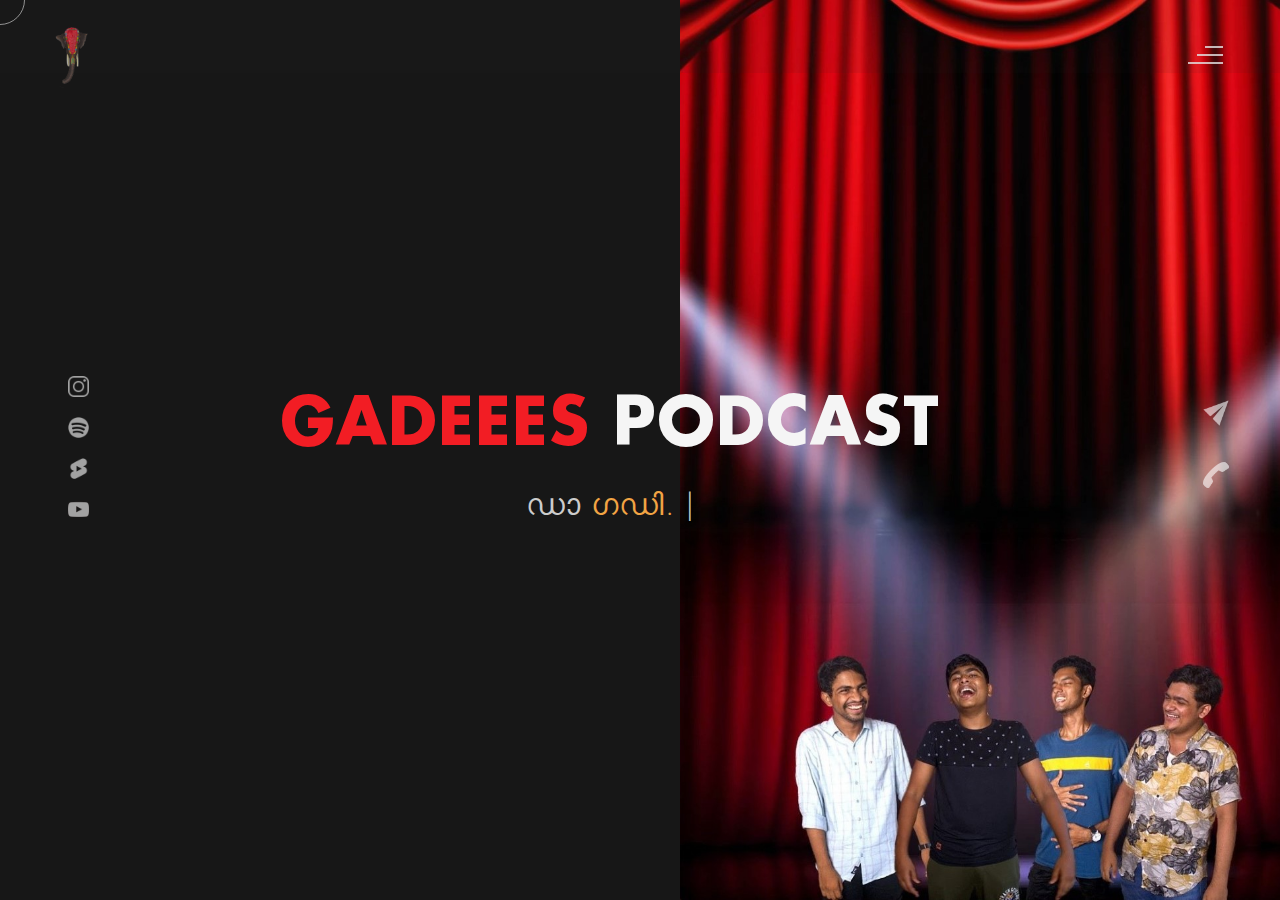
<file: index.html>
<!DOCTYPE html>
<html lang="en">
<head>
    <meta charset="UTF-8">
    <meta name="viewport" content="width=device-width, initial-scale=1.0">
    <meta name="description" content="Gadeees podcast-official portfolio website" />
	<meta name="keywords" content="vlog, podcasting, creative, portfolio, youtube, online vides, Social media, four ,gadees , gadeees, responsive , contact, email, shorts, gadeees podcast official website" />
	<meta name="author" content="Nivin P Louis" />
    <title>Gadeees Podcast Official</title>
  <!--favicon-img--> 
  <link rel="apple-touch-icon" sizes="180x180" href="images/apple-touch-icon.png">
  <link rel="icon" type="image/png" sizes="32x32" href="images/favicon-32x32.png">
  <link rel="icon" type="image/png" sizes="16x16" href="images/favicon-16x16.png">
  <link rel="manifest" href="images/site.webmanifest">
   <!--favicon-img-->
   <!--main css file should not be removed -->
    <link rel="stylesheet" href="css/index.css">
    <!--main css file-->
    <script src="https://cdnjs.cloudflare.com/ajax/libs/gsap/3.2.6/gsap.min.js"></script>
</head>
<body>
    <!--contains all the div-->
    <div id="all">
    <!--mouse  follower-->
        <div class="cursor"></div>
    <!--mouse  follower-->
    <!--loader-->
        <div id="loader">
            <span class="color">GADEEES</span>PODCAST
            <div class="drawing" id="loading">
                <div class="loading-dot"></div>
            </div>
        </div>
    <!--loader-end-->
    <!--link-screen-->
        <div id="breaker">
        </div>
        <div id="breaker-two">
        </div>
    <!--link-screen-->
        <!--Main-Section-->
        <!--Navigator-fullscreen-->
        <div id="navigation-content">
            <div class="logo">
                <img src="images/gp logo.png" alt="logo">
            </div>
            <div class="navigation-close">
                <span class="close-first"></span>
                <span class="close-second"></span>
            </div>
            <div class="navigation-links">
                <a href="#" data-text="HOME" id="home-link" >HOME</a>
                <a href="#" data-text="ABOUT" id="about-link" >ABOUT</a>
                <a href="#" data-text="MEMBERS" id="blog-link" >MEMBERS</a>
                <a href="#" data-text="SUPPORT" id="portfolio-link" >SUPPORT</a>
                <a href="#" data-text="CONTACT us" id="contact-link" >CONTACT</a>
            </div>
        </div>
        <!--Navigator-Fullscreen END-->
          <!--Home Page-->
        <!--Menubar-->
        <div id="navigation-bar">
            <img src="images/gp logo.png" alt="logo">
            <div class="menubar">
                <span class="first-span"></span>
                <span class="second-span"></span>
                <span class="third-span"></span>
            </div>
        </div>
        <!--Menubar End-->
          <!--Header-->
        <div id="header">
            <div id="particles"></div>
              <!--Social Media Links-->
            <div class="social-media-links">
               <a href="https://null.openinapp.co/gpig"><img src="images/instagram logo.png" class="social-media" alt="instagram-logo"></a><!--Your instagram homepage link inser in place of "#"-->
                <a href="https://null.openinapp.co/gpsfy"><img src="images/spotify logo.png" class="social-media" alt="spotify-logo"></a>
                <a href="https://null.openinapp.co/gpst"><img src="images/shorts logo.png" class="social-media" alt="ytshorts-logo"></a>
                <a href="https://null.openinapp.co/gpyt"><img src="images/youtube logo.png" class="social-media" alt="youtube-logo"></a>

            </div>
            <!--Social Media Links end-->
            <div class="header-content">
                <div class="header-content-box">
                <div class="firstline"><span class="color">GADEEES </span>PODCAST</div>
                <div class="secondline">
                    ഡാ
            <span class="txt-rotate colour" data-period="1200"data-rotate='[ " ഗഡി...", " ക്ടാവേ...", " " ]'></span>
            <span class="slash">|</span>
        </div>
                    <div class="contact">
                <a href="Mailto:#"><img src="images/mail.png" alt="email-pic" class="contactpic"></a><!--Your email Id write in place of "#"-->
                <a href="Tel:#"><img src="images/call.png" alt="phone-pic" class="contactpic"></a><!--Your telephone number Id write in place of "#"-->
                    </div>    
            </div>
            </div>
            <!--header image-->
            <div class="header-image">
            <img src="images/wall3.jpg" alt="logo">
            </div>
            <!--header image end-->
        </div>
           <!--Header End-->
        <!--HomePage End-->
        <!--Main-Section End-->
        <!--about-->
        <div id="about">
            
            <!--about content-->
            <div id="about-content">
                <div class="about-header">
                    About <span class="color">Us</span>
                    <span class ="header-caption">Get to Know <span class="color"> us.</span></span>
                </div>
                <div class="about-main">
            <div class="about-first-paragraph wow">
            <!--about description-->
               <span class="about-first-line">
                    We are creative 
                    <span class="color">vloggers</span>
                     based in Thrissur , Kerala </span>
                     <br> 
               <span class="about-second-line"> Just some Gadeees chilling and chatting about stuff !!</span>
            </div>
            <!--about picture-->
            <div class="about-img">
                <img src="images/About.png" alt="Your Image">
            </div>
            </div>
    
            </div>
            <!--services start-->
            <div id="services">
                
            <!--services header-->
                    <div class="services-heading wow">
                        <span class="color">Available</span> On
                    </div>
            <!--services header end-->
            <!--services content-->
                    <div class="services-content">
                           <div class="service-one serviceinst wow">
                               <div class="service-img">
                               <img src="images/youtube.png" alt="service-one">
                               </div>
                               <div class="service-description">
                                <h2>Youtube</h2>
                                <iframe frameborder="0" src=https://socialcounts.org/youtube-live-subscriber-count/UCJ20JTcR3ydX43rHBq_h6LQ/embed?style=.odoParrent%7Bfont-size%3A50px%7Dbody%7Bbackground-color%3Argba%2825%2C25%2C25%2C1%29%21important%7Dimg%7Bborder-radius%3A50%25%7D.title%7Bfont-size%3A0px%7D&counter=1&odoUpColor=rgba%28201%2C201%2C201%2C1%29&odospeed=2500 style="border-radius:12px; width:300px; height:90px;"></iframe>
                                <p>  Channel views</p>
                                <iframe frameborder="0" src=https://socialcounts.org/youtube-live-subscriber-count/UCJ20JTcR3ydX43rHBq_h6LQ/embed?style=.odoParrent%7Bfont-size%3A50px%7Dbody%7Bbackground-color%3Argba%2825%2C25%2C25%2C1%29%21important%7Dimg%7Bborder-radius%3A50%25%7D.title%7Bfont-size%3A0px%7D&counter=0&odoUpColor=rgba%28201%2C201%2C201%2C1%29&odospeed=2500 style="border-radius:12px; width:300px; height:90px;"></iframe>
                                <p>  Subscribers</p>
                               </div>
                           </div>
                           <div class="service-two serviceinst wow">
                               <div class="service-img">
                               <img src="images/spotify.png" alt="service-two">
                               </div>
                               <div class="service-description">
                                <h2>Spotify</h2>
                                <iframe style="border-radius:12px" src="https://open.spotify.com/embed/episode/1VyRYeERFy9MugfyWv8U6R?utm_source=generator" width="300px" height="250px" frameBorder="0" allowfullscreen="" allow="autoplay; clipboard-write; encrypted-media; fullscreen; picture-in-picture" loading="lazy"></iframe>
                                <p>Listen to our episode</p>
                               </div>
                           </div>
                           <div class="service-three serviceinst wow">
                            <div class="service-img">
                               <img src="images/instagram.png" alt="service-three">
                            </div>
                            <div class="service-description">
                                <h2>Instagram</h2>
                                <iframe height=300px frameborder="0" src="https://widget.taggbox.com/135835" style="width:100%;border-radius:12px;"></iframe>
                            </div>
                        </div>
                    </div>
            </div>
            <!--services content end-->
            <!--services end-->
            <div id="skills">
                <div class="skills-header">
                     Latest <span class="color"> Videos</span>
                </div>
                <div class="portfolio portfolio-first">
                    <iframe width="340px" height="191px" style="border-radius:12px" src="https://www.youtube.com/embed/videoseries?list=PLDOV7FzNFbiLcJ4RnR0OjneFbUfkYymLw" title="YouTube video player" frameborder="0" allow="accelerometer; autoplay; clipboard-write; encrypted-media; gyroscope; picture-in-picture; web-share" allowfullscreen></iframe>
                </div>
                <div class="skills-header">
                     Latest <span class="color"> Shorts</span>
                </div>
                <div class="portfolio portfolio-first">
                    <iframe width="240px" height="427px" style="border-radius:12px" src="https://www.youtube.com/embed/videoseries?list=PLsmL_qA3cyOYortNphw6iUwIvzar1pQNG" title="YouTube video player" frameborder="0" allow="accelerometer; autoplay; clipboard-write; encrypted-media; gyroscope; picture-in-picture; web-share" allowfullscreen></iframe>
                </div>
            </div>
            
    <!--copyright-section -->
            <div class="footer">
             <div class="footer-text">
                 <img src="./images/copyright.png" alt="copyright-img" class="images" height="14px"> Gadeees Podcast
             </div>
            </div>
    <!--copyright-section-->
        </div>
        <!--about end-->
        <!--Support page-->
        <div id="portfolio">
            <div class="portfolio-header"> <span class="color"> Our </span> Products
            <span class ="header-caption"> Purchase our <span class="color"> Merchandise</span></span></div>
             <div id="portfolio-content">
                    <img src="images/404.jpg" alt="portfolio-first" style="border-radius: 50px; padding: 35px;">
                 </div>
                    <!--copyright-section -->
            <div class="footer">
                <div class="footer-text">
                    <img src="./images/copyright.png" alt="copyright-img" class="images" height="14px"> Gadeees Podcast
                </div>
               </div>
       <!--copyright-section-->
             </div>
        <!--support page end-->
        <!--Members-->
        <div id="blog">
            
        <div class="blog-header"> Members</span>
            <span class ="header-caption"> Meet our <span class="color"> energetic hosts.</span></span></div>
            <div class="blog-content">
                 <div class="blogs">
                     <a href="https://www.instagram.com/adityakattookkaran/">
                     <div class="img">
                         <img src="images/aditya.jpg" alt="blog-one">
                        <div class="blog-date">Editor</div>
                     </div>
                     <div class="blog-text">
                         <h3>Aditya Kattookaran</h3>
                         <p>Click to contact on instagram</p>
                     </div></a>
                 </div>      
                 <div class="blogs">
                    <a href="https://www.instagram.com/_athanas.p.george_/">
                    <div class="img">
                        <img src="images/athanas.jpg" alt="blog-two">
                        <div class="blog-date">Nas</div>
                    </div>
                    <div class="blog-text">
                        <h3>Athanas P George</h3>
                        <p>Click to contact on instagram</p>
                    </div></a>
                </div>      
                <div class="blogs">
                    <a href="https://www.instagram.com/richardvmartinn/">
                    <div class="img">
                        <img src="images/rich.jpg" alt="blog-three">
                        <div class="blog-date">Richu</div>
                    </div>
                    <div class="blog-text">
                        <h3>Richard V Martin</h3>
                        <p>Click to contact on instagram</p>
                    </div></a>
                </div>
                <div class="blogs">
                    <a href="https://www.instagram.com/mrithyux_gram/">
                    <div class="img">
                        <img src="images/jay.jpg" alt="blog-four">
                        <div class="blog-date">Jayettan</div>
                    </div>
                    <div class="blog-text">
                        <h3>Mrithyunjay</h3>
                        <p>Click to contact on instagram</p>
                    </div></a>
                </div>  
            </div>
               <!--copyright-section -->
               <div class="footer">
                <div class="footer-text">
                    <img src="./images/copyright.png" alt="copyright-img" class="images" height="14px"> Gadeees Podcast
                </div>
               </div>
       <!--copyright-section-->
        </div>
        <!--Members end-->
        <!--contact-->
     <div id="contact">
         <div class="contact-header">Contact <span class="color"> Us</span>
        <div class="contact-header-caption"> <span class="color"> Get</span> In Touch.</div></div>
        <div class="contact-content">
            <!--Contact form-->
             <div class="contact-form">
                 <div class="form-header">
                 </div>
             </div>
            <!--Contact form-->
            <!--Contact information-->
             <div class="contact-info">
                <div class="contact-info-header">
                    Contact Info
                </div>
                <div class="contact-info-content">
                <div class="contect-info-content-line">
                    <img src="./images/icon-name.png" class="icon" alt="name-icon">
                    <div class="contact-info-icon-text">
                        <h6>Gadeees</h6>
                        <p>Podcast</p>
                  </div>
                </div>
                <div class="contect-info-content-line">
                  <img src="./images/icon-location.png" class="icon" alt="location-icon">
                  <div class="contact-info-icon-text">
                      <h6>Location</h6>
                      <p>Thrissur, Kerala, India</p>
                </div>
              </div>
              <div class="contect-info-content-line">
                  <img src="./images/icon-phone.png" class="icon" alt="phone-icon">
                  <div class="contact-info-icon-text">
                      <h6>Call</h6>
                      <p>Will be updated</p>
                </div>
              </div>
              
              <div class="contect-info-content-line">
                  <img src="./images/icon-email.png" class="icon" alt="email-icon">
                  <div class="contact-info-icon-text">
                      <h6>Email</h6>
                      <p>gadeeespodcastcontact@gmail.com</p>
                </div>
              </div>
                </div>
            <!--Contact information end-->
           </div>
        </div>
                    <!--copyright-section -->
                    <div class="footer">
                        <div class="footer-text">
                            <img src="./images/copyright.png" alt="copyright-img" class="images" height="14px"> Gadeees Podcast
                        </div>
                       </div>
               <!--copyright-section-->
     </div>
        <!--contact end-->
    </div>
    <!--all the divisions-->
    <script src="js/jquery.min.js"></script>
    <script src="js/index.js"></script>


</body>
</html>
</file>
